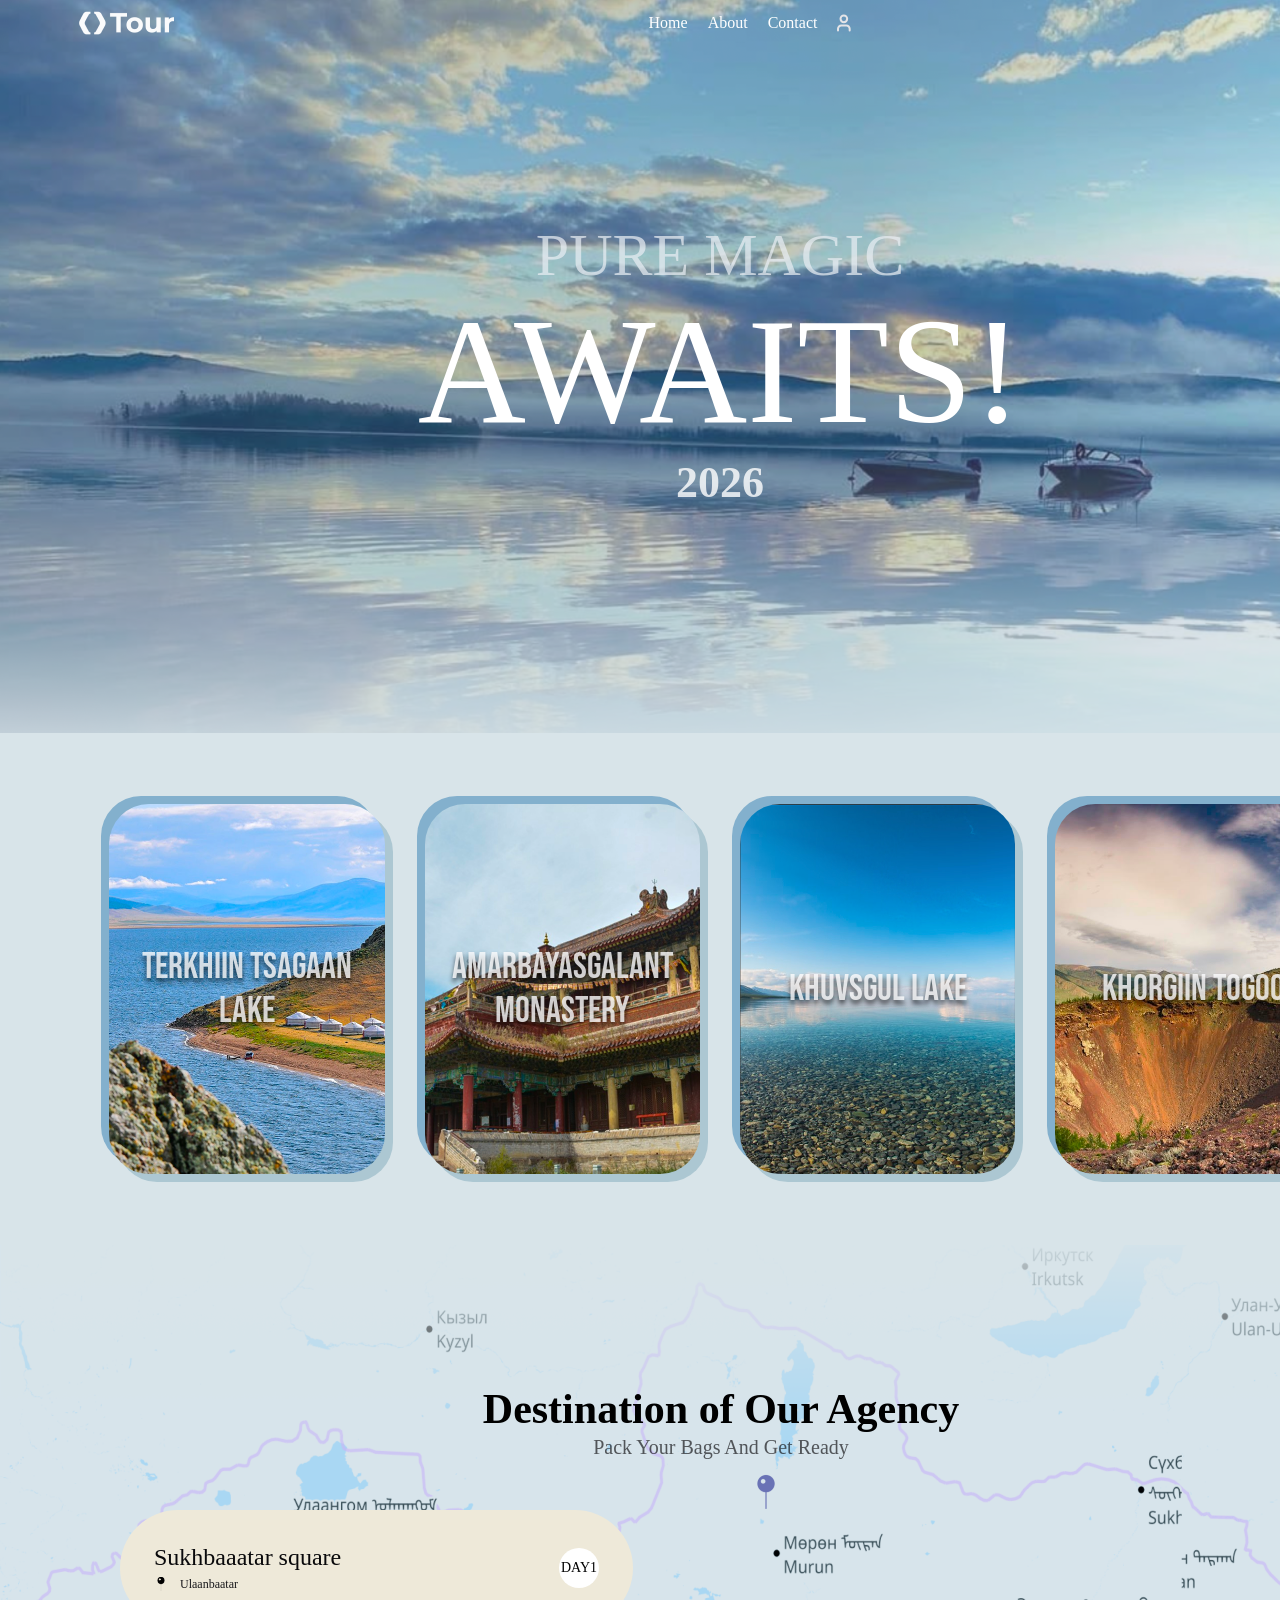
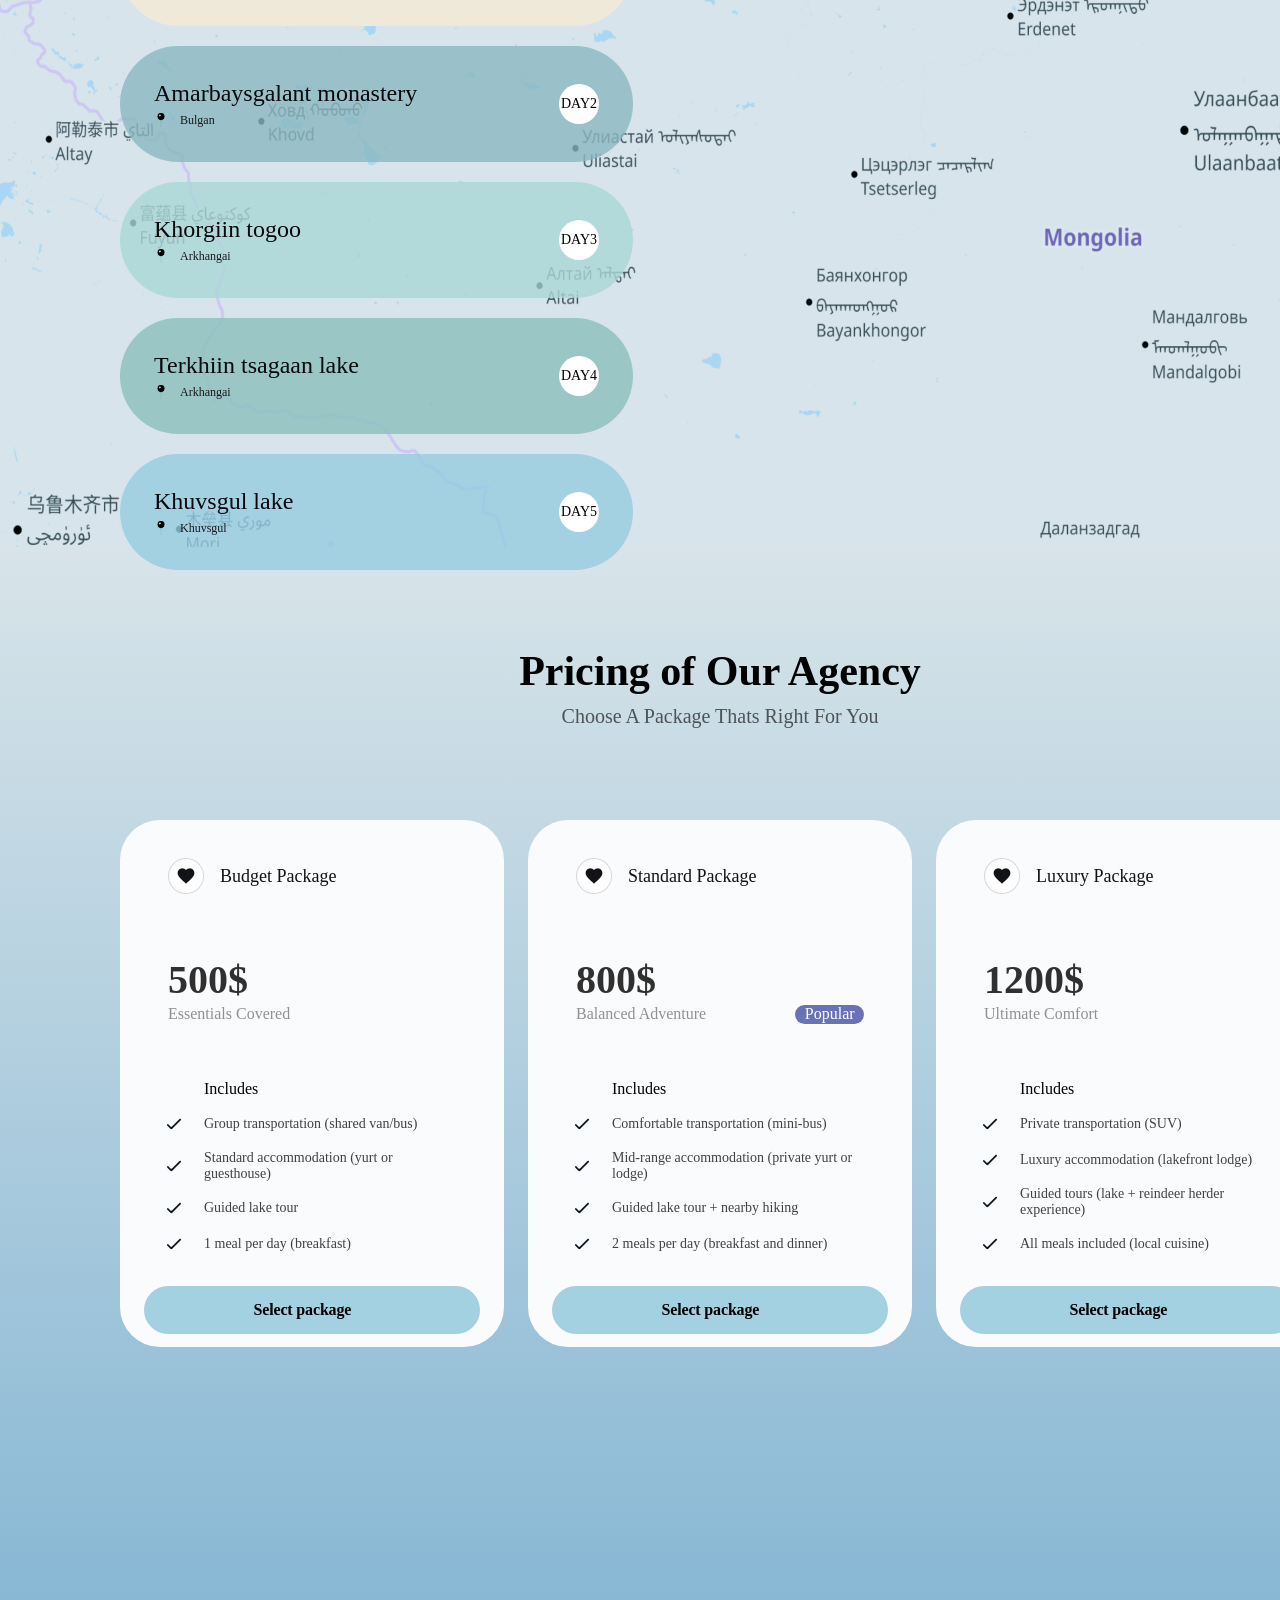
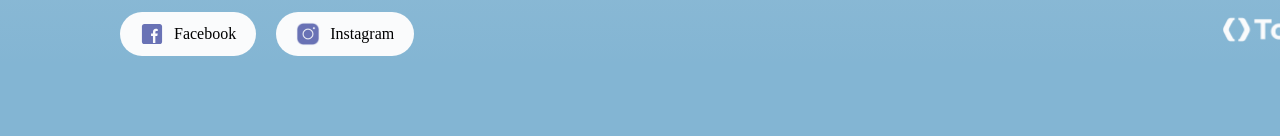
<file: index.html>
<!doctype html>
<html lang="en">
  <head>
    <meta charset="UTF-8" />
    <meta name="viewport" content="width=device-width, initial-scale=1.0" />
    <link rel="stylesheet" href="style.css" />
    <link rel="preconnect" href="https://fonts.googleapis.com" />
    <link rel="preconnect" href="https://fonts.gstatic.com" crossorigin />
    <link
      href="https://fonts.googleapis.com/css2?family=Bebas+Neue&display=swap"
      rel="stylesheet"
    />
    <title>Document</title>
  </head>
  <body style="margin: 0; background-color: #83b5d3">
    <!-- Ehnii section -->
    <section class="herolmage">
      <nav class="header">
        <img src="/images/logo.png" alt="" />
        <div class="tool">
          <div class="tool1">Home</div>
          <div class="tool2">About</div>
          <div class="tool3">Contact</div>
          <img src="/images/Vector.svg" alt="" />
        </div>
        <div class="lan">EN</div>
      </nav>
      <div class="word">
        <h3 class="herolmage-text1">PURE MAGIC</h3>
        <h1 class="herolmage-text2">AWAITS!</h1>
        <h5 class="herolmage-text3">2026</h5>
      </div>
    </section>

    <!-- 2doh section -->
    <section class="pictures">
      <div class="card" id="card-image-1">
        <p>TERKHIIN TSAGAAN LAKE</p>
      </div>
      <div class="card" id="card-image-2">
        <p>AMARBAYASGALANT MONASTERY</p>
      </div>
      <div class="card" id="card-image-3">
        <p>KHUVSGUL LAKE</p>
      </div>
      <div class="card" id="card-image-4">
        <p>KHORGIIN TOGOO</p>
      </div>
    </section>

    <!-- 3 dah section -->
    <section class="roadmap">
      <div class="first">
        <h3 class="t1">Destination of Our Agency</h3>
        <h5 class="t2">Pack your bags and get ready</h5>
      </div>
      <div class="frame1">
        <div class="containerleft">
          <div class="day1" id="sukh">
            <div class="localinfo">
              <img class="image1" src="images/Frame 176.png" alt="" />
              <div class="locationname">Sukhbaaatar square</div>
              <div class="iconcontainer">
                <img
                  width="14"
                  height="14"
                  src="/images/IconContainer2.png"
                  alt=""
                />
                <div class="locationregion">Ulaanbaatar</div>
              </div>
            </div>
            <div class="daycontainer">DAY1</div>
          </div>
          <div class="day1" id="amar">
            <div class="localinfo">
              <img class="image2" src="images/Frame 177.png" alt="" />
              <div class="locationname">Amarbaysgalant monastery</div>
              <div class="iconcontainer">
                <img
                  width="14"
                  height="14"
                  src="/images/IconContainer2.png"
                  alt=""
                />
                <div class="locationregion">Bulgan</div>
              </div>
            </div>
            <div class="daycontainer">DAY2</div>
          </div>
          <div class="day1" id="khor">
            <div class="localinfo">
              <img class="image3" src="images/11111.png" alt="" />
              <div class="locationname">Khorgiin togoo</div>
              <div class="iconcontainer">
                <img
                  width="14"
                  height="14"
                  src="/images/IconContainer2.png"
                  alt=""
                />
                <div class="locationregion">Arkhangai</div>
              </div>
            </div>
            <div class="daycontainer">DAY3</div>
          </div>
          <div class="day1" id="ter">
            <div class="localinfo">
              <img class="image4" src="images/Frame 178.png" alt="" />
              <div class="locationname">Terkhiin tsagaan lake</div>
              <div class="iconcontainer">
                <img
                  width="14"
                  height="14"
                  src="/images/IconContainer2.png"
                  alt=""
                />
                <div class="locationregion">Arkhangai</div>
              </div>
            </div>
            <div class="daycontainer">DAY4</div>
          </div>
          <div class="day1" id="khuv">
            <div class="localinfo">
              <img class="image5" src="images/Frame 179.png" alt="" />
              <div class="locationname">Khuvsgul lake</div>
              <div class="iconcontainer">
                <img
                  width="14"
                  height="14"
                  src="/images/IconContainer2.png"
                  alt=""
                />
                <div class="locationregion">Khuvsgul</div>
              </div>
            </div>
            <div class="daycontainer">DAY5</div>
          </div>
        </div>
        <div class="containerright"></div>
      </div>
    </section>

    <!-- 4 deh section -->
    <section class="footer">
      <div class="footercontainer">
        <div class="title">
          <h3 class="t3">Pricing of Our Agency</h3>
          <h5 class="t4">Choose a package thats right for you</h5>
        </div>
        <div class="cardcontainer">
          <div class="packagecard1">
            <div class="card-header">
              <img width="36" height="36" src="images/IconButton.png" alt="" />
              <div class="packagetitle">Budget Package</div>
            </div>
            <div class="content">
              <div class="price">500$</div>
              <div class="subcontainer">Essentials Covered</div>
            </div>
            <div class="container">
              <div class="header-container">Includes</div>
              <div class="itemcontainer1">
                <img src="images/check.png" width="20px" height="20px" alt="" />
                <p class="item1">Group transportation (shared van/bus)</p>
              </div>
              <div class="itemcontainer2">
                <img src="images/check.png" width="20px" height="20px" alt="" />
                <p class="item2">Standard accommodation (yurt or guesthouse)</p>
              </div>
              <div class="itemcontainer3">
                <img src="images/check.png" width="20px" height="20px" alt="" />
                <p class="item3">Guided lake tour</p>
              </div>
              <div class="itemcontainer3">
                <img src="images/check.png" width="20px" height="20px" alt="" />
                <p class="item4">1 meal per day (breakfast)</p>
              </div>
            </div>
            <div class="button">
              <p class="button-text">Select package</p>
            </div>
          </div>
          <div class="packagecard1">
            <div class="card-header">
              <img width="36" height="36" src="images/IconButton.png" alt="" />
              <div class="packagetitle">Standard Package</div>
            </div>
            <div class="content">
              <div class="price">800$</div>
              <div class="sub">
                <div class="subcontainer">Balanced Adventure</div>
                <p>Popular</p>
              </div>
            </div>
            <div class="container">
              <div class="header-container">Includes</div>
              <div class="itemcontainer1">
                <img src="images/check.png" width="20px" height="20px" alt="" />
                <p class="item1">Comfortable transportation (mini-bus)</p>
              </div>
              <div class="itemcontainer2">
                <img src="images/check.png" width="20px" height="20px" alt="" />
                <p class="item2">
                  Mid-range accommodation (private yurt or lodge)
                </p>
              </div>
              <div class="itemcontainer3">
                <img src="images/check.png" width="20px" height="20px" alt="" />
                <p class="item3">Guided lake tour + nearby hiking</p>
              </div>
              <div class="itemcontainer3">
                <img src="images/check.png" width="20px" height="20px" alt="" />
                <p class="item4">2 meals per day (breakfast and dinner)</p>
              </div>
            </div>
            <div class="button">
              <p class="button-text">Select package</p>
            </div>
          </div>
          <div class="packagecard1">
            <div class="card-header">
              <img width="36" height="36" src="images/IconButton.png" alt="" />
              <div class="packagetitle">Luxury Package</div>
            </div>
            <div class="content">
              <div class="price">1200$</div>
              <div class="subcontainer">Ultimate Comfort</div>
            </div>
            <div class="container">
              <div class="header-container">Includes</div>
              <div class="itemcontainer1">
                <img src="images/check.png" width="20px" height="20px" alt="" />
                <p class="item1">Private transportation (SUV)</p>
              </div>
              <div class="itemcontainer2">
                <img src="images/check.png" width="20px" height="20px" alt="" />
                <p class="item2">Luxury accommodation (lakefront lodge)</p>
              </div>
              <div class="itemcontainer3">
                <img src="images/check.png" width="20px" height="20px" alt="" />
                <p class="item3">
                  Guided tours (lake + reindeer herder experience)
                </p>
              </div>
              <div class="itemcontainer3">
                <img src="images/check.png" width="20px" height="20px" alt="" />
                <p class="item4">All meals included (local cuisine)</p>
              </div>
            </div>
            <div class="button">
              <p class="button-text">Select package</p>
            </div>
          </div>
        </div>
        <div class="footersection">
          <div class="socialmedia">
            <div class="facebook">
              <svg
                xmlns="http://www.w3.org/2000/svg"
                width="24"
                height="24"
                viewBox="0 0 24 24"
                fill="none"
              >
                <path
                  d="M19.6799 1.91992H4.31992C2.99512 1.91992 1.91992 2.99512 1.91992 4.31992V19.6799C1.91992 21.0047 2.99512 22.0799 4.31992 22.0799H19.6799C21.0047 22.0799 22.0799 21.0047 22.0799 19.6799V4.31992C22.0799 2.99512 21.0047 1.91992 19.6799 1.91992ZM17.7599 9.11992H16.7999C15.7727 9.11992 15.3599 9.35992 15.3599 10.0799V11.5199H17.7599L17.2799 13.9199H15.3599V21.1199H12.9599V13.9199H11.0399V11.5199H12.9599V10.0799C12.9599 8.15992 13.9199 6.71992 15.8399 6.71992C17.2319 6.71992 17.7599 7.19992 17.7599 7.19992V9.11992Z"
                  fill="#6972B5"
                />
              </svg>
              <div class="facebook-text">Facebook</div>
            </div>
            <div class="instagram">
              <img
                src="images/Instagram Icon.png"
                width="24px"
                height="24px"
                alt=""
              />
              <div class="instagram-text">Instagram</div>
            </div>
          </div>
          <img src="images/logo.png" width="101px" height="35px" alt="" />
        </div>
      </div>
    </section>
  </body>
</html>
</file>
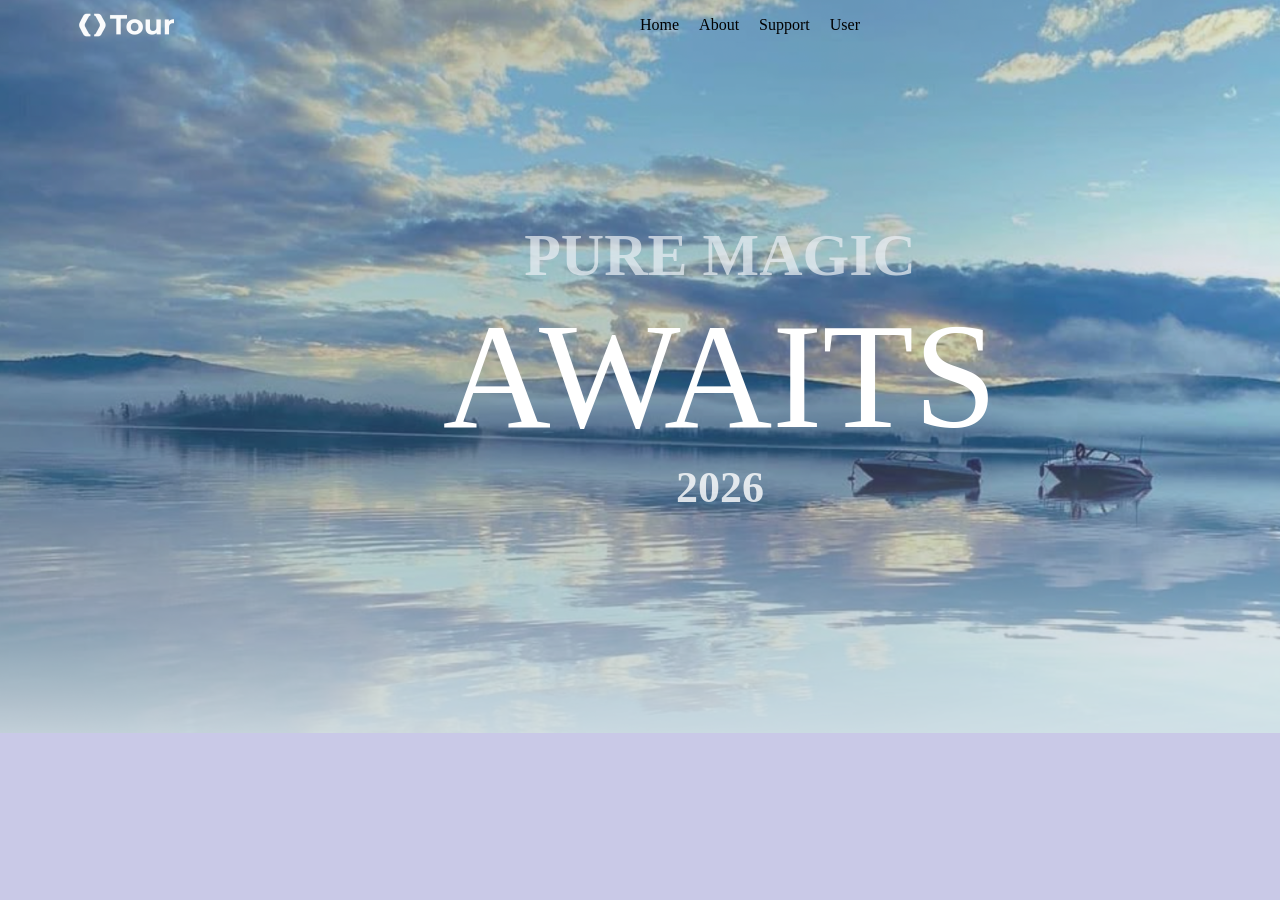
<file: home.html>
<!doctype html>
<html lang="en">
  <head>
    <meta charset="UTF-8" />
    <meta name="viewport" content="width=device-width, initial-scale=1.0" />
    <link rel="stylesheet" href="style2.css" />
    <title>Document</title>
  </head>
  <body style="margin: 0; background-color: rgb(201, 201, 231)">
    <section class="header">
      <nav class="navi">
        <img src="images/logo.png" alt="" />
        <div class="tools">
          <div class="tool1">Home</div>
          <div class="tool2">About</div>
          <div class="Tool3">Support</div>
          <div class="tool4">User</div>
        </div>
        <div class="lan">EN</div>
      </nav>
      <div class="word">
        <h3 class="head-text1">PURE MAGIC</h3>
        <h1 class="head-text2">AWAITS</h1>
        <h5 class="head-text3">2026</h5>
      </div>
    </section>
  </body>
</html>
</file>
<file: style.css>
* {
  margin: 0;
  box-sizing: border-box;
  padding: 0;
}
.herolmage {
  background-image: url("./images/hero.png");
  width: 1440px;
  height: 733px;
  display: flex;
  justify-content: center;
  align-items: center;
  position: relative;
}
.header {
  width: 1300px;
  height: 5%;
  padding: 5px;
  display: flex;
  flex-direction: row;
  gap: 20px;
  position: fixed;
  top: 0%;
  justify-content: space-between;
  align-items: center;
}
.tool {
  display: flex;
  flex-direction: row;
  gap: 20px;
  color: #ffffff;
}
.tool img {
  color: white;
}
.lan {
  width: 40px;
  height: 40px;
  padding: 13px;
  border-radius: 24px;
  background-color: white;
  justify-content: center;
  align-items: center;
  display: flex;
}
.word {
  text-align: center;
}
.herolmage-text1 {
  font-size: 60px;
  color: rgba(232, 237, 242, 0.72);
  font-weight: 400;
  line-height: 100%;
  font-style: normal;
}
.herolmage-text2 {
  font-size: 150px;
  color: white;
  font-weight: 400;
}
.herolmage-text3 {
  font-size: 44px;
  color: rgba(255, 255, 255, 0.8);
}

.pictures {
  background-image: url("images/Location-image.png");
  width: 1440px;
  height: 512px;
  position: relative;
  display: flex;
  flex-direction: row;
  justify-content: center;
  align-items: center;
  gap: 40px;
}
.card {
  width: 275.49px;
  height: 370px;
  border-radius: 40px;
  box-shadow:
    -8px -8px 0 0 rgba(31, 114, 170, 0.46),
    8px 8px 0 0 rgba(41, 114, 139, 0.25);
  background:
    linear-gradient(
      0deg,
      rgba(34, 34, 34, 0.03) 0%,
      rgba(34, 34, 34, 0.03) 100%
    ),
    linear-gradient(
      0deg,
      rgba(157, 184, 218, 0.2) 0%,
      rgba(157, 184, 218, 0.2) 100%
    ),
    url(<path-to-image>) lightgray -207.022px 0px / 321.45% 128.429% no-repeat;

  gap: 40px;
  display: flex;
  justify-content: center;
  align-items: center;
  text-align: center;
  background-size: cover;
}

#card-image-1 {
  background-image: url("images/1.png");
}
#card-image-2 {
  background-image: url("images/2.png");
}
#card-image-3 {
  background-image: url("images/3.png");
}
#card-image-4 {
  background-image: url("images/4.png");
}
.card > p {
  width: 90%;
  color: rgba(253, 253, 254, 0.8);
  text-align: center;
  text-shadow: 0 4px 4.9px rgba(0, 0, 0, 0.65);
  font-family: "Bebas Neue";
  font-size: 37px;
  font-style: normal;
  font-weight: 400;
  line-height: normal;
  text-transform: uppercase;
  text-align: center;
}
.card:hover {
  filter: brightness(0.5);
}

.roadmap {
  background-image: url("images/Roadmap\ image.png");
  background-size: cover;
  width: 1440px;
  height: 902px;
  align-self: stretch;
}
.first {
  display: flex;
  flex-direction: column;
  text-align: center;
  padding-top: 140px;
}
.t1 {
  width: 1442px;
  height: 51px;
  color: #000;
  text-align: center;
  font-family: Inter;
  font-size: 42px;
  font-style: normal;
  font-weight: 600;
  line-height: normal;
}
.t2 {
  width: 1442px;
  height: 24px;
  color: rgba(24, 24, 27, 0.7);
  text-align: center;
  font-family: Inter;
  font-size: 20px;
  font-style: normal;
  font-weight: 500;
  line-height: normal;
  text-transform: capitalize;
}
.frame1 {
  display: flex;
  width: 1200px;
  justify-content: space-between;
  align-items: center;
  padding-left: 120px;
  padding-right: 120px;
  padding-top: 50px;
  position: relative;
}
.containerleft {
  display: flex;
  width: 513px;
  height: 640px;
  flex-direction: column;
  align-items: flex-start;
  gap: 20px;
  flex-shrink: 0;
}

.day1 {
  display: flex;
  padding: 30px 30px 30px 30px;
  align-items: center;
  align-self: stretch;
  width: 513px;
  border-radius: 120px;
  justify-content: space-between;
  border: 4px solid transparent;
}
.day1:hover {
  border: 4px solid white;
}
.day1:hover .image1 {
  display: block;
}
.day1:hover .image2 {
  display: block;
}
.day1:hover .image3 {
  display: block;
}
.day1:hover .image4 {
  display: block;
}
.day1:hover .image5 {
  display: block;
}
#sukh {
  background: #eee9d9;
}
#amar {
  background: rgba(139, 184, 193, 0.8);
}
#khor {
  background: rgba(170, 216, 215, 0.8);
}
#ter {
  background: rgba(139, 192, 189, 0.8);
}
#khuv {
  background: rgba(151, 204, 224, 0.8);
}

.daycontainer {
  display: flex;
  justify-content: center;
  align-items: center;
  color: #000;
  font-family: GIP;
  font-size: 14px;
  font-style: normal;
  font-weight: 500;
  line-height: normal;
  width: 40px;
  height: 40px;
  padding: 13px;
  border-radius: 24px;
  background-color: white;
}
.localinfo {
  display: flex;
  flex-direction: column;
  align-items: flex-start;
  gap: 4px;
  width: 217px;
  height: 48px;
}
.image1 {
  position: absolute;
  top: 100px;
  right: -79px;
  display: none;
  /* display: none; */
}
.image2 {
  position: absolute;
  right: 91px;
  top: 30px;
  display: none;
}
.image3 {
  position: absolute;
  right: 110px;
  top: 150px;
  display: none;
}
.image4 {
  position: absolute;
  right: 210px;
  top: -80px;
  display: none;
}
.image5 {
  position: absolute;
  right: 250px;
  top: -262px;
  display: none;
}
.iconcontainer {
  display: flex;
  width: 14px;
  height: 14px;
  gap: 12px;
  align-items: center;
}
.containerright {
  width: 647px;
  flex-shrink: 0;
  align-self: stretch;
}
.locationregion {
  color: var(--text-text-accent-foreground, #18181b);
  font-family: Montserrat;
  font-size: 12px;
  font-style: normal;
  font-weight: 400;
  line-height: normal;
  width: 68px;
  height: 15px;
}
.locationname {
  color: var(--text-text-foreground, #09090b);
  font-family: Inter;
  font-size: 24px;
  font-style: normal;
  font-weight: 500;
  line-height: normal;
  width: 316px;
  height: 29px;
}

.footer {
  background-image: url("images/footer.png");
  width: 1440px;
  height: 1120px;
  background: #9fc6de;
  background: linear-gradient(0deg, rgba(216, 228, 233, 0) 0%, #d8e4e9 100%);
}

.footercontainer {
  display: flex;
  flex-direction: column;
}
.title {
  display: flex;
  justify-content: center;
  flex-direction: column;
  text-align: center;
  gap: 10px;
  padding: 40px;
  width: 1440px;
  height: 85px;
  padding-top: 140px;
  margin-bottom: 93px;
}
.t3 {
  color: #000;
  font-family: Inter;
  font-size: 42px;
  font-style: normal;
  font-weight: 600;
  line-height: normal;
}
.t4 {
  color: rgba(24, 24, 27, 0.7);
  font-family: Inter;
  font-size: 20px;
  font-style: normal;
  font-weight: 500;
  line-height: normal;
  text-transform: capitalize;
}

.cardcontainer {
  display: flex;
  align-items: center;
  gap: var(--24-px-unit-6, 24px);
  width: 1200px;
  height: 527px;
  padding: 120px;
  margin-bottom: 185px;
}
.packagecard1 {
  width: 384px;
  height: 527px;
  display: flex;
  width: 384px;
  height: 527px;
  padding: 24px;
  flex-direction: column;
  align-items: flex-start;
  border-radius: 40px;
  background: #fafbfc;
  gap: 32px;
}
.packagecard1:hover {
  box-shadow:
    -0.5vw -0.5vw 0 0 rgba(46, 65, 71, 0.4),
    0.5vw 0.5vw 0 0 rgba(41, 114, 139, 0.25);
}

.packagecard1:hover .button {
  background-color: black;
}

.packagecard1:hover .button-text {
  color: white;
}

.card-header {
  display: flex;
  padding: var(--spacing-8, 32px) var(--24-px-unit-6, 24px)
    var(--24-px-unit-6, 24px) var(--24-px-unit-6, 24px);
  align-items: center;
  gap: var(--16-px-unit-4, 16px);
  align-self: stretch;
  width: 336px;
  height: 36px;
}
.packagetitle {
  color: var(--Text-TextPrimary, #121316);
  font-family: Inter;
  font-size: 18px;
  font-style: normal;
  font-weight: 500;
  line-height: normal;
}
.content {
  color: #919191;
  font-family: Inter;
  font-size: 16px;
  font-style: normal;
  font-weight: 500;
  line-height: normal;
  width: 336px;
  height: 375px;
  padding: 24px;
}
.price {
  color: #303030;
  font-family: Montserrat;
  font-size: 40px;
  font-style: normal;
  font-weight: 600;
  line-height: normal;
  width: 336px;
  height: 49px;
}
.subcontainer {
  color: #919191;
  font-family: Inter;
  font-size: 16px;
  font-style: normal;
  font-weight: 500;
  line-height: normal;
  width: 336px;
  height: 19px;
}
.container {
  display: flex;
  flex-direction: column;
  align-items: flex-start;
  gap: var(--16-px-unit-4, 16px);
  align-self: stretch;
  padding: 0 var(--40-px-unit-10, 20px);
}
.header-container {
  display: flex;
  padding: 0 var(--40-px-unit-10, 40px);
  align-items: center;
  gap: 10px;
  align-self: stretch;
}
.itemcontainer1 {
  display: flex;
  align-items: center;
  gap: 20px;
}
.item1 {
  color: var(--Text-TextSecondary, #3f4145);
  font-family: Inter;
  font-size: 14px;
  font-style: normal;
  font-weight: 500;
  line-height: normal;
}
.itemcontainer2 {
  display: flex;
  align-items: center;
  gap: 20px;
}
.item2 {
  color: var(--Text-TextSecondary, #3f4145);
  font-family: Inter;
  font-size: 14px;
  font-style: normal;
  font-weight: 500;
  line-height: normal;
}
.itemcontainer3 {
  display: flex;
  align-items: center;
  gap: 20px;
}
.item3 {
  color: var(--Text-TextSecondary, #3f4145);
  font-family: Inter;
  font-size: 14px;
  font-style: normal;
  font-weight: 500;
  line-height: normal;
}
.itemcontainer4 {
  display: flex;
  align-items: center;
  gap: 20px;
}
.item4 {
  color: var(--Text-TextSecondary, #3f4145);
  font-family: Inter;
  font-size: 14px;
  font-style: normal;
  font-weight: 500;
  line-height: normal;
}
.button {
  width: 336px;
  min-height: 48px;
  border-radius: var(--radius-rounded-full, 9999px);
  background: #a4d1e2;
  display: flex;
  justify-content: center;
  align-items: center;
  gap: 12px;
  border: 4px solid transparent;
}

.button p {
  color: #000;
  font-family: Inter;
  font-size: 16px;
  font-style: normal;
  font-weight: 600;
  line-height: 20px; /* 125% */
  letter-spacing: -0.16px;
  width: 117px;
  height: 20px;
}

.sub {
  display: flex;
}
.sub p {
  display: flex;
  justify-content: center;
  background-color: #6972b5;
  color: white;
  border-radius: 40px;
  width: 105px;
  height: 19px;
}
/* Suuliinn heseg */
.footersection {
  display: flex;
  width: 1440px;
  padding: 80px 120px;
  align-items: flex-start;
  gap: 10px;
  justify-content: space-between;
}
.socialmedia {
  display: flex;
  flex-direction: row;
  gap: 20px;
}
.facebook {
  display: flex;
  min-height: 44px;
  padding: 10px 20px;
  justify-content: center;
  align-items: center;
  gap: 10px;
  border-radius: var(--radius-rounded-full, 9999px);
  background: #fafbfc;
}
.instagram {
  display: flex;
  min-height: 44px;
  padding: 10px 20px;
  justify-content: center;
  align-items: center;
  gap: 10px;
  border-radius: var(--radius-rounded-full, 9999px);
  background: #fafbfc;
}
</file>
<file: style2.css>
* {
  margin: 0%;
  box-sizing: border-box;
  padding: 0%;
}
.header {
  background-image: url("images/hero.png");
  width: 1440px;
  height: 733px;
  display: flex;
  justify-content: center;
  align-items: center;
}
.navi {
  width: 1300px;
  padding: 5px;
  display: flex;
  flex-direction: row;
  position: absolute;
  top: 0%;
  align-items: center;
  gap: 20px;
  justify-content: space-between;
}
.tools {
  display: flex;
  flex-direction: row;
  gap: 20px;
}
.lan {
  border-radius: 24px;
  width: 40px;
  height: 40px;
  padding: 13px;
  background-color: white;
  display: flex;
  justify-content: center;
  align-items: center;
}
.word {
  text-align: center;
}
.head-text1 {
  color: rgba(232, 237, 242, 0.72);
  font-size: 60px;
}
.head-text2 {
  color: white;
  font-size: 150px;
  font-weight: 400;
}
.head-text3 {
  color: rgba(255, 255, 255, 0.8);
  font-size: 44px;
}
</file>
